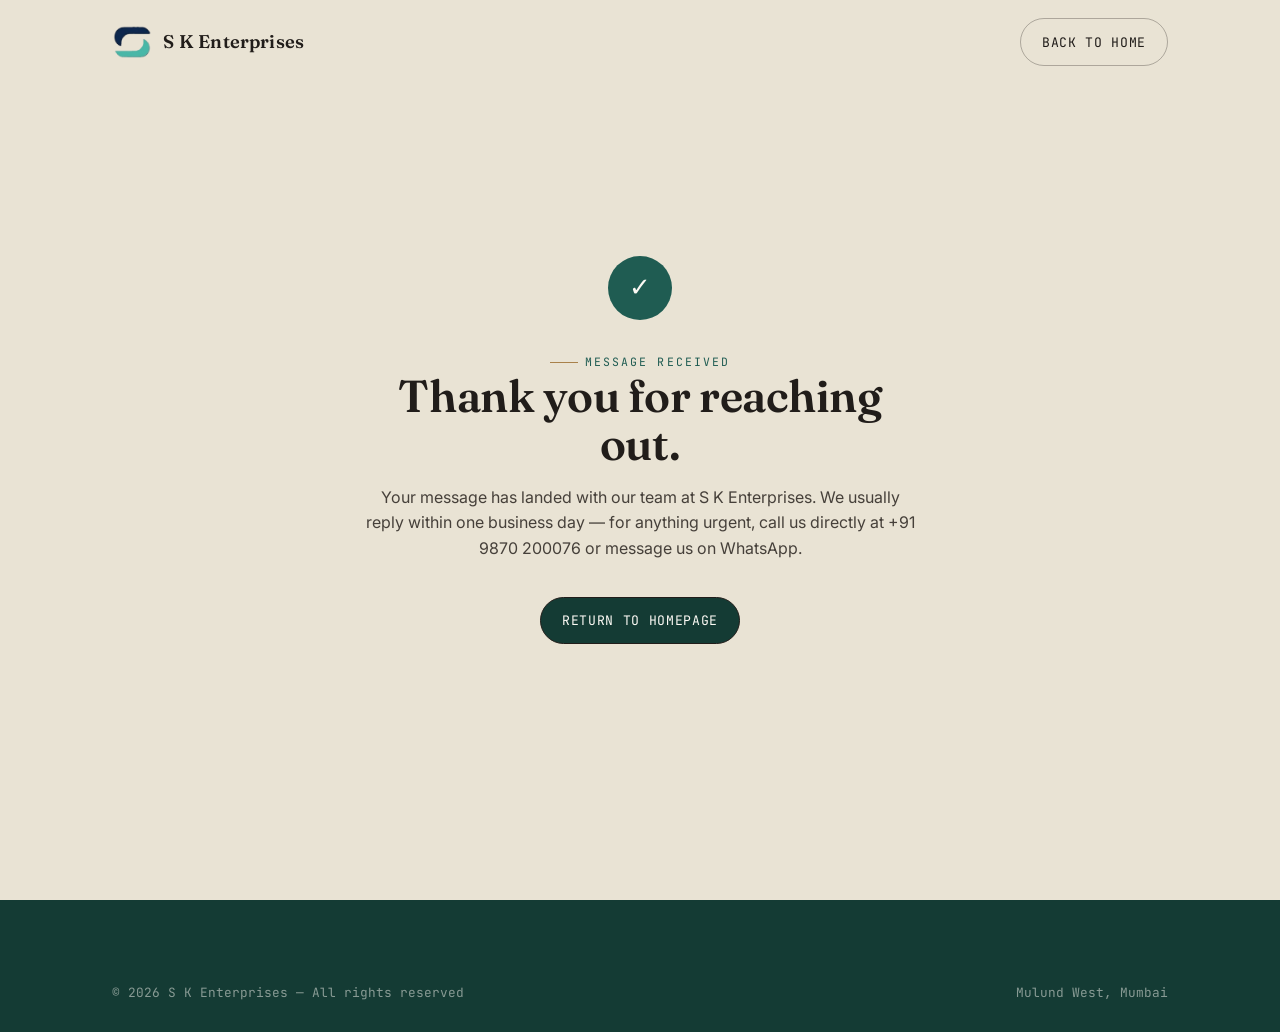
<file: thank-you.html>
<!DOCTYPE html>
<html lang="en">
<head>
  <meta charset="UTF-8">
  <meta name="viewport" content="width=device-width, initial-scale=1.0">
  <title>Thank You — S K Enterprises</title>
  <meta name="robots" content="noindex">

  <link rel="icon" type="image/png" href="assets/images/logo-96x81.png">

  <link rel="preconnect" href="https://fonts.googleapis.com">
  <link rel="preconnect" href="https://fonts.gstatic.com" crossorigin>
  <link href="https://fonts.googleapis.com/css2?family=Fraunces:ital,wght@0,400;0,500;0,600;1,500;1,600&family=Inter:wght@400;500;600&family=JetBrains+Mono:wght@400;500&display=swap" rel="stylesheet">

  <link rel="stylesheet" href="assets/css/main.css">
  <style>
    .thanks {
      min-height: 100vh;
      display: flex;
      align-items: center;
      justify-content: center;
      padding: 6rem var(--gutter);
    }
    .thanks-card {
      max-width: 560px;
      text-align: center;
    }
    .thanks-mark {
      width: 64px;
      height: 64px;
      border-radius: 50%;
      background: var(--teal);
      color: var(--paper);
      display: flex;
      align-items: center;
      justify-content: center;
      font-family: var(--font-mono);
      font-size: 1.6rem;
      margin: 0 auto 1.6rem;
    }
    .thanks h1 {
      font-size: clamp(2rem, 4vw, 2.8rem);
      margin-bottom: 1rem;
    }
    .thanks p {
      color: var(--ink-soft);
      margin-bottom: 2.2rem;
    }
  </style>
</head>
<body>
  <header class="site-header is-scrolled">
    <div class="container nav-inner">
      <a href="index.html" class="brand">
        <img src="assets/images/logo-96x81.png" alt="S K Enterprises logo">
        <span class="brand-name">S K Enterprises</span>
      </a>
      <div class="nav-cta">
        <a href="index.html" class="btn btn-ghost">Back to home</a>
      </div>
    </div>
  </header>

  <main class="thanks">
    <div class="thanks-card">
      <span class="thanks-mark">&#10003;</span>
      <span class="eyebrow" style="justify-content:center;">Message received</span>
      <h1>Thank you for reaching out.</h1>
      <p>Your message has landed with our team at S K Enterprises. We usually reply within one business day — for anything urgent, call us directly at +91 9870 200076 or message us on WhatsApp.</p>
      <a href="index.html" class="btn btn-primary">Return to homepage</a>
    </div>
  </main>

  <footer class="site-footer">
    <div class="container footer-bottom">
      <span>&copy; <span data-year>2026</span> S K Enterprises &mdash; All rights reserved</span>
      <span>Mulund West, Mumbai</span>
    </div>
  </footer>

  <script src="assets/js/main.js"></script>
</body>
</html>
</file>
<file: assets/css/main.css>
/* ==========================================================================
   S K Enterprises — Interior Turnkey Solutions
   Design system: warm espresso ink, plaster stone, brass + deep teal accents.
   Display: Fraunces (sparingly) · Body: Inter · Technical: JetBrains Mono
   Signature device: dimension-line / corner-bracket frames (drafting motif)
   ========================================================================== */

:root {
  --ink: #211d1a;
  --ink-soft: #46403a;
  --ink-faint: #7770666b;
  --stone: #e9e3d4;
  --stone-deep: #ddd4bd;
  --paper: #fbf9f4;
  --paper-dim: #f3efe4;
  --brass: #a9814a;
  --brass-light: #c9a877;
  --brass-text: #7a5a2e;
  --whatsapp: #2fa84f;
  --teal: #1f5c52;
  --teal-deep: #143b34;
  --line: rgba(33, 29, 26, 0.15);
  --line-strong: rgba(33, 29, 26, 0.3);
  --shadow: 0 30px 60px -20px rgba(33, 29, 26, 0.25);

  --font-display: "Fraunces", "Iowan Old Style", serif;
  --font-body: "Inter", -apple-system, BlinkMacSystemFont, sans-serif;
  --font-mono: "JetBrains Mono", ui-monospace, monospace;

  --container: 1600px;
  --gutter: clamp(1.25rem, 4vw, 3rem);
}

*,
*::before,
*::after {
  box-sizing: border-box;
}

html {
  scroll-behavior: smooth;
}

@media (prefers-reduced-motion: reduce) {
  html {
    scroll-behavior: auto;
  }
  *,
  *::before,
  *::after {
    animation-duration: 0.01ms !important;
    animation-iteration-count: 1 !important;
    transition-duration: 0.01ms !important;
    scroll-behavior: auto !important;
  }
}

body {
  margin: 0;
  background: var(--stone);
  color: var(--ink);
  font-family: var(--font-body);
  font-size: 16px;
  line-height: 1.6;
  -webkit-font-smoothing: antialiased;
}

img {
  max-width: 100%;
  display: block;
}

a {
  color: inherit;
  text-decoration: none;
}

ul {
  margin: 0;
  padding: 0;
  list-style: none;
}

h1,
h2,
h3,
h4 {
  margin: 0;
  font-family: var(--font-display);
  font-weight: 600;
  line-height: 1.08;
  letter-spacing: -0.01em;
}

p {
  margin: 0;
}

button {
  font-family: inherit;
  cursor: pointer;
}

:focus-visible {
  outline: 2px solid var(--teal);
  outline-offset: 3px;
}

.container {
  max-width: var(--container);
  margin: 0 auto;
  padding: 0 var(--gutter);
}

/* Desktop/tablet: use ~90% of the viewport instead of a fixed-width
   column, so the page doesn't leave large empty margins on wide screens.
   Mobile (below 641px) keeps the padding-based layout untouched. */
@media (min-width: 641px) {
  .container {
    width: 90%;
    max-width: var(--container);
    padding: 0;
  }
}

@media (min-width: 861px) {
  .container {
    width: 90%;
    max-width: 1600px;
    padding: 0 var(--gutter);
  }
}

/* ---------- eyebrow / mono labels ---------- */

.eyebrow {
  font-family: var(--font-mono);
  font-size: 0.72rem;
  letter-spacing: 0.18em;
  text-transform: uppercase;
  color: var(--teal);
  display: inline-flex;
  align-items: center;
  gap: 0.6em;
}

.eyebrow::before {
  content: "";
  width: 28px;
  height: 1px;
  background: var(--brass);
}

.mono {
  font-family: var(--font-mono);
}

/* ---------- dimension-line / corner-bracket frame (signature device) ---------- */

.spec-frame {
  position: relative;
  padding: 12px;
}

.spec-frame::before,
.spec-frame::after,
.spec-frame .bracket-tl,
.spec-frame .bracket-br {
  content: "";
  position: absolute;
  width: 26px;
  height: 26px;
  border: 1.5px solid var(--brass);
}

.spec-frame::before {
  top: 0;
  left: 0;
  border-right: none;
  border-bottom: none;
}

.spec-frame::after {
  bottom: 0;
  right: 0;
  border-left: none;
  border-top: none;
}

.spec-tag {
  position: absolute;
  bottom: 14px;
  left: 14px;
  background: var(--paper);
  color: var(--ink);
  font-family: var(--font-mono);
  font-size: 0.72rem;
  letter-spacing: 0.06em;
  padding: 0.45em 0.8em;
  border: 1px solid var(--line-strong);
}

.spec-frame__media {
  overflow: hidden;
}

.spec-frame__media img {
  width: 100%;
  height: 100%;
  object-fit: cover;
}

/* ---------- buttons ---------- */

.btn {
  display: inline-flex;
  align-items: center;
  gap: 0.6em;
  font-family: var(--font-mono);
  font-size: 0.82rem;
  letter-spacing: 0.05em;
  text-transform: uppercase;
  padding: 0.95em 1.6em;
  border: 1px solid var(--ink);
  border-radius: 999px;
  transition: background 0.25s ease, color 0.25s ease, border-color 0.25s ease, transform 0.2s ease;
  white-space: nowrap;
}

.btn-primary {
  background: var(--teal-deep);
  color: var(--paper);
}

.btn-primary:hover {
  background: var(--teal);
  border-color: var(--teal);
  transform: translateY(-2px);
}

.btn-ghost {
  background: transparent;
  color: var(--ink);
  border-color: var(--line-strong);
}

.btn-ghost:hover {
  border-color: var(--ink);
  background: var(--paper);
}

.btn-on-dark {
  border-color: rgba(251, 249, 244, 0.35);
  color: var(--paper);
}

.btn-on-dark:hover {
  background: var(--paper);
  color: var(--ink);
  border-color: var(--paper);
}

/* ==========================================================================
   Header / Nav
   ========================================================================== */

.site-header {
  position: fixed;
  top: 0;
  left: 0;
  right: 0;
  z-index: 100;
  background: rgba(233, 227, 212, 0.88);
  backdrop-filter: blur(10px);
  border-bottom: 1px solid transparent;
  transition: border-color 0.3s ease, background 0.3s ease;
}

.site-header.is-scrolled {
  border-bottom-color: var(--line);
  background: rgba(233, 227, 212, 0.97);
}

.nav-inner {
  display: flex;
  align-items: center;
  justify-content: space-between;
  height: 84px;
}

.brand {
  display: flex;
  align-items: center;
  gap: 0.7rem;
}

.brand img {
  height: 34px;
  width: auto;
}

.brand-name {
  font-family: var(--font-display);
  font-weight: 600;
  font-size: 1.15rem;
  letter-spacing: 0.01em;
}

.nav-links {
  display: flex;
  align-items: center;
  gap: 2.1rem;
}

.nav-links a {
  font-size: 0.92rem;
  color: var(--ink-soft);
  position: relative;
  padding: 0.3rem 0;
}

.nav-links a::after {
  content: "";
  position: absolute;
  left: 0;
  bottom: -2px;
  width: 0;
  height: 1.5px;
  background: var(--brass);
  transition: width 0.25s ease;
}

.nav-links a:hover {
  color: var(--ink);
}

.nav-links a:hover::after {
  width: 100%;
}

.nav-cta {
  display: flex;
  align-items: center;
  gap: 1.1rem;
}

.nav-toggle {
  display: none;
  flex-direction: column;
  gap: 5px;
  background: none;
  border: none;
  padding: 6px;
}

.nav-toggle span {
  width: 22px;
  height: 2px;
  background: var(--ink);
  transition: transform 0.25s ease, opacity 0.25s ease;
}

/* ==========================================================================
   Hero
   ========================================================================== */

.hero {
  padding: 168px 0 96px;
  position: relative;
  overflow: hidden;
}

.hero::before {
  content: "";
  position: absolute;
  inset: 0;
  background-image:
    linear-gradient(var(--line) 1px, transparent 1px),
    linear-gradient(90deg, var(--line) 1px, transparent 1px);
  background-size: 64px 64px;
  opacity: 0.5;
  mask-image: linear-gradient(to bottom, black, transparent 85%);
  pointer-events: none;
}

.hero-grid {
  position: relative;
  display: grid;
  grid-template-columns: 0.92fr 1.08fr;
  gap: clamp(1.5rem, 3.5vw, 3rem);
  align-items: center;
}

.hero-copy h1 {
  font-size: clamp(2.6rem, 4.6vw, 4.4rem);
  margin: 1.1rem 0 1.5rem;
}

.hero-copy h1 em {
  font-style: italic;
  color: var(--teal);
}

.hero-copy p {
  font-size: 1.08rem;
  color: var(--ink-soft);
  max-width: 46ch;
  margin-bottom: 2.2rem;
}

.hero-actions {
  display: flex;
  gap: 1rem;
  flex-wrap: wrap;
  margin-bottom: 3rem;
}

.hero-stats {
  display: grid;
  grid-template-columns: repeat(3, auto);
  gap: 2.2rem;
  border-top: 1px solid var(--line-strong);
  padding-top: 1.6rem;
  width: fit-content;
}

.stat-num {
  font-family: var(--font-mono);
  font-size: 1.7rem;
  color: var(--ink);
}

.stat-label {
  font-size: 0.76rem;
  color: var(--ink-faint);
  text-transform: uppercase;
  letter-spacing: 0.06em;
  margin-top: 0.3rem;
}

.hero-media {
  position: relative;
}

.hero-media .spec-frame {
  aspect-ratio: 3 / 4;
}

.hero-media .spec-frame__media {
  height: 100%;
}

/* ==========================================================================
   Marquee strip
   ========================================================================== */

.strip {
  border-top: 1px solid var(--line-strong);
  border-bottom: 1px solid var(--line-strong);
  background: var(--teal-deep);
  color: var(--paper);
  overflow: hidden;
  white-space: nowrap;
}

.strip-track {
  display: inline-flex;
  animation: marquee 32s linear infinite;
}

.strip-track span {
  font-family: var(--font-mono);
  font-size: 0.85rem;
  letter-spacing: 0.08em;
  text-transform: uppercase;
  padding: 1.1rem 2.2rem;
  display: inline-flex;
  align-items: center;
  gap: 0.9rem;
}

.strip-track span::before {
  content: "◆";
  color: var(--brass);
  font-size: 0.6rem;
}

@keyframes marquee {
  from {
    transform: translateX(0);
  }
  to {
    transform: translateX(-50%);
  }
}

/* ==========================================================================
   Section scaffolding
   ========================================================================== */

section {
  padding: clamp(4rem, 8vw, 7rem) 0;
}

.section-head {
  display: grid;
  grid-template-columns: 1fr auto;
  align-items: end;
  gap: 2rem;
  margin-bottom: 3.2rem;
}

.section-head h2 {
  font-size: clamp(2rem, 3.4vw, 2.9rem);
  margin-top: 0.9rem;
}

.section-head p {
  color: var(--ink-soft);
  max-width: 42ch;
  justify-self: end;
  text-align: right;
}

.reveal {
  opacity: 0;
  transform: translateY(22px);
  transition: opacity 0.7s ease, transform 0.7s ease;
}

.reveal.is-visible {
  opacity: 1;
  transform: translateY(0);
}

/* ==========================================================================
   About
   ========================================================================== */

.about {
  background: var(--paper);
}

.about-grid {
  display: grid;
  grid-template-columns: 0.85fr 1.15fr;
  gap: clamp(1.75rem, 4vw, 3.5rem);
  align-items: stretch;
}

.about-media .spec-frame {
  height: 100%;
}

.about-media .spec-frame__media {
  height: 100%;
}

.about-body {
  display: flex;
  flex-direction: column;
  justify-content: center;
}

.about-body p {
  color: var(--ink-soft);
  margin-bottom: 1.2rem;
  font-size: 1.02rem;
}

.about-body p:first-of-type {
  font-family: var(--font-display);
  font-size: 1.35rem;
  color: var(--ink);
  line-height: 1.45;
}

.founder-line {
  display: flex;
  align-items: center;
  gap: 1rem;
  margin-top: 1.4rem;
  padding-top: 1.6rem;
  border-top: 1px solid var(--line);
}

.founder-mark {
  width: 46px;
  height: 46px;
  border-radius: 50%;
  background: var(--teal);
  color: var(--paper);
  display: flex;
  align-items: center;
  justify-content: center;
  font-family: var(--font-display);
  font-size: 1.05rem;
  flex-shrink: 0;
}

.founder-line strong {
  display: block;
  font-size: 0.95rem;
}

.founder-line span {
  font-size: 0.8rem;
  color: var(--ink-faint);
  font-family: var(--font-mono);
}

.sector-list {
  margin: clamp(2.5rem, 5vw, 4rem) 0 0;
  display: grid;
  grid-template-columns: repeat(3, 1fr);
  gap: 1px;
  background: var(--line-strong);
  border: 1px solid var(--line-strong);
}

.sector-list li {
  background: var(--paper);
  display: flex;
  flex-direction: column;
  gap: 0.9rem;
  padding: 1.9rem 1.7rem;
}

.sector-list .mono {
  font-size: 0.75rem;
  color: var(--brass-text);
  flex-shrink: 0;
}

.sector-list strong {
  display: block;
  font-size: 1rem;
}

.sector-list span {
  font-size: 0.9rem;
  color: var(--ink-soft);
}

/* ==========================================================================
   Mission & Vision
   ========================================================================== */

.mission {
  background: var(--stone);
  padding-top: 0;
}

.mission-grid {
  display: grid;
  grid-template-columns: 0.85fr 1.15fr;
  gap: clamp(1.75rem, 4vw, 3.5rem);
  align-items: start;
  border-top: 1px solid var(--line);
  padding-top: clamp(3rem, 6vw, 5rem);
}

.mission-grid h2 {
  font-size: clamp(1.9rem, 3vw, 2.5rem);
  margin: 0.8rem 0 1rem;
}

.mission-grid > div:first-child p {
  color: var(--ink-soft);
  max-width: 32ch;
}

.mission-cards {
  display: flex;
  flex-direction: column;
  gap: 1px;
  background: var(--line-strong);
  border: 1px solid var(--line-strong);
}

.mission-card {
  background: var(--paper);
  padding: 1.9rem clamp(1.5rem, 3vw, 2.4rem);
}

.mission-card h3 {
  font-family: var(--font-body);
  font-weight: 600;
  font-size: 1rem;
  color: var(--teal);
  text-transform: uppercase;
  letter-spacing: 0.04em;
  margin-bottom: 0.7rem;
}

.mission-card p {
  color: var(--ink-soft);
  font-size: 0.96rem;
}

/* ==========================================================================
   Goals
   ========================================================================== */

#goals {
  background: var(--paper);
}

.goals-grid {
  display: grid;
  grid-template-columns: repeat(3, 1fr);
  gap: 1px;
  background: var(--line-strong);
  border: 1px solid var(--line-strong);
}

.goal-card {
  background: var(--paper);
  padding: 2.1rem 1.9rem;
}

.goal-num {
  font-size: 0.75rem;
  color: var(--brass-text);
  display: block;
  margin-bottom: 1.2rem;
}

.goal-card h3 {
  font-family: var(--font-body);
  font-weight: 600;
  font-size: 1.05rem;
  margin-bottom: 0.7rem;
  line-height: 1.3;
}

.goal-card p {
  color: var(--ink-soft);
  font-size: 0.92rem;
}

/* ==========================================================================
   Services
   ========================================================================== */

.services-track-wrap {
  overflow: hidden;
}

.services-track {
  display: flex;
  gap: 1.1rem;
  overflow-x: auto;
  scroll-snap-type: x mandatory;
  padding-bottom: 0.6rem;
  scrollbar-width: none;
}

.services-track::-webkit-scrollbar {
  display: none;
}

.service-card {
  scroll-snap-align: start;
  flex: 0 0 min(320px, 78vw);
  background: var(--paper);
  border: 1px solid var(--line);
  padding: 0 0 1.9rem;
  display: flex;
  flex-direction: column;
  gap: 1.1rem;
  transition: background 0.25s ease;
}

.service-card:hover {
  background: var(--paper-dim);
}

.service-media {
  aspect-ratio: 4 / 3;
  overflow: hidden;
  background: var(--stone-deep);
}

.service-media img {
  width: 100%;
  height: 100%;
  object-fit: cover;
  transition: transform 0.5s ease;
}

.service-card:hover .service-media img {
  transform: scale(1.06);
}

.service-body {
  padding: 0 1.7rem;
  display: flex;
  flex-direction: column;
  gap: 0.6rem;
}

.service-index {
  font-family: var(--font-mono);
  font-size: 0.75rem;
  color: var(--brass-text);
}

.service-card h3 {
  font-size: 1.2rem;
  font-weight: 600;
  font-family: var(--font-body);
}

.service-card p {
  color: var(--ink-soft);
  font-size: 0.94rem;
}

.services-controls {
  display: flex;
  gap: 0.7rem;
  margin-top: 1.8rem;
}

.services-controls button {
  width: 40px;
  height: 40px;
  border-radius: 50%;
  border: 1px solid var(--line-strong);
  background: transparent;
  display: flex;
  align-items: center;
  justify-content: center;
  transition: all 0.2s ease;
}

.services-controls button:hover {
  background: var(--teal-deep);
  border-color: var(--teal-deep);
  color: var(--paper);
}

/* ==========================================================================
   Projects
   ========================================================================== */

.projects {
  background: var(--paper);
}

.project-card-grid {
  display: grid;
  grid-template-columns: repeat(3, 1fr);
  gap: 1.4rem;
}

.project-card {
  background: var(--paper);
  border: 1px solid var(--line);
  cursor: pointer;
  padding: 0;
  display: block;
  width: 100%;
  text-align: left;
  transition: border-color 0.25s ease;
}

.project-card:hover {
  border-color: var(--line-strong);
}

.project-card__media {
  position: relative;
  aspect-ratio: 4 / 5;
  overflow: hidden;
  background: var(--stone-deep);
}

.project-card__slides {
  position: relative;
  width: 100%;
  height: 100%;
}

.project-card__slide {
  position: absolute;
  inset: 0;
  width: 100%;
  height: 100%;
  object-fit: cover;
  opacity: 0;
  transition: opacity 0.7s ease;
}

.project-card__slide.is-active {
  opacity: 1;
}

.project-card:hover .project-card__slide.is-active {
  transform: scale(1.04);
  transition: opacity 0.7s ease, transform 6s ease;
}

.project-card__dots {
  position: absolute;
  left: 0;
  right: 0;
  bottom: 0.85rem;
  display: flex;
  justify-content: center;
  gap: 0.4rem;
  z-index: 2;
}

.project-card__dots .dot {
  width: 5px;
  height: 5px;
  border-radius: 50%;
  background: rgba(251, 249, 244, 0.5);
  transition: background 0.25s ease, transform 0.25s ease;
}

.project-card__dots .dot.is-active {
  background: var(--paper);
  transform: scale(1.4);
}

.project-card__media::after {
  content: "";
  position: absolute;
  inset: 0;
  background: rgba(33, 29, 26, 0.14);
  opacity: 0;
  transition: opacity 0.25s ease;
  z-index: 1;
}

.project-card:hover .project-card__media::after {
  opacity: 1;
}

.project-card__info {
  padding: 1.2rem 1.3rem 1.4rem;
}

.project-card__info h3 {
  font-family: var(--font-body);
  font-weight: 600;
  font-size: 1.02rem;
  margin-bottom: 0.35rem;
}

.project-card__meta {
  font-family: var(--font-mono);
  font-size: 0.76rem;
  color: var(--ink-faint);
}

.project-expand {
  position: absolute;
  top: 50%;
  left: 50%;
  width: 46px;
  height: 46px;
  transform: translate(-50%, -50%) scale(0.8);
  border-radius: 50%;
  background: var(--paper);
  color: var(--ink);
  display: flex;
  align-items: center;
  justify-content: center;
  opacity: 0;
  transition: opacity 0.25s ease, transform 0.25s ease;
  pointer-events: none;
  z-index: 2;
}

.project-card:hover .project-expand {
  opacity: 1;
  transform: translate(-50%, -50%) scale(1);
}

.ongoing {
  background: var(--stone);
}

.ongoing-list {
  display: grid;
  grid-template-columns: repeat(5, 1fr);
  gap: 1px;
  background: var(--line-strong);
  border: 1px solid var(--line-strong);
}

.ongoing-list li {
  background: var(--paper);
  display: flex;
  flex-direction: column;
  gap: 0.5rem;
  padding: 1.6rem 1.4rem;
}

.ongoing-area {
  font-size: 0.72rem;
  color: var(--brass-text);
}

.ongoing-list strong {
  font-size: 0.98rem;
  font-weight: 600;
}

.ongoing-loc {
  font-size: 0.85rem;
  color: var(--ink-faint);
}

/* ==========================================================================
   Project lightbox
   ========================================================================== */

.lightbox {
  position: fixed;
  inset: 0;
  z-index: 1000;
  display: flex;
  align-items: center;
  justify-content: center;
  background: rgba(20, 18, 15, 0.94);
  opacity: 0;
  visibility: hidden;
  transition: opacity 0.3s ease;
  padding: clamp(1rem, 4vw, 3rem);
}

.lightbox.is-open {
  opacity: 1;
  visibility: visible;
}

.lightbox-figure {
  position: relative;
  max-width: min(1100px, 92vw);
  max-height: 88vh;
  display: flex;
  flex-direction: column;
  align-items: center;
  gap: 1rem;
}

.lightbox-figure img {
  max-width: 100%;
  max-height: 76vh;
  width: auto;
  height: auto;
  object-fit: contain;
  background: var(--ink);
  transform: scale(0.97);
  opacity: 0;
  transition: opacity 0.3s ease, transform 0.3s ease;
}

.lightbox.is-open .lightbox-figure img {
  opacity: 1;
  transform: scale(1);
}

.lightbox-caption {
  font-family: var(--font-mono);
  font-size: 0.8rem;
  letter-spacing: 0.05em;
  color: rgba(251, 249, 244, 0.75);
  text-align: center;
}

.lightbox-close,
.lightbox-prev,
.lightbox-next {
  position: absolute;
  width: 46px;
  height: 46px;
  border-radius: 50%;
  border: 1px solid rgba(251, 249, 244, 0.3);
  background: rgba(251, 249, 244, 0.06);
  color: var(--paper);
  display: flex;
  align-items: center;
  justify-content: center;
  transition: background 0.2s ease, border-color 0.2s ease;
}

.lightbox-close:hover,
.lightbox-prev:hover,
.lightbox-next:hover {
  background: var(--paper);
  color: var(--ink);
  border-color: var(--paper);
}

.lightbox-close {
  top: clamp(0.5rem, 2vw, 1.2rem);
  right: clamp(0.5rem, 2vw, 1.2rem);
}

.lightbox-prev {
  left: clamp(0.25rem, 1.5vw, 0.5rem);
  top: 50%;
  transform: translateY(-50%);
}

.lightbox-next {
  right: clamp(0.25rem, 1.5vw, 0.5rem);
  top: 50%;
  transform: translateY(-50%);
}

@media (max-width: 640px) {
  .lightbox-prev,
  .lightbox-next {
    width: 40px;
    height: 40px;
  }
  .lightbox-close {
    width: 38px;
    height: 38px;
  }
}

/* ==========================================================================
   Why us
   ========================================================================== */

.why {
  background: var(--teal-deep);
  color: var(--paper);
}

.why .eyebrow {
  color: var(--brass-light);
}

.why .eyebrow::before {
  background: var(--brass-light);
}

.why .section-head h2,
.why .section-head p {
  color: var(--paper);
}

.why .section-head p {
  color: rgba(251, 249, 244, 0.65);
}

.why-grid {
  display: grid;
  grid-template-columns: repeat(3, 1fr);
  gap: 2px;
  background: rgba(251, 249, 244, 0.14);
  border: 1px solid rgba(251, 249, 244, 0.14);
}

.why-card {
  background: var(--teal-deep);
  padding: 2.2rem 1.9rem;
}

.why-num {
  font-family: var(--font-mono);
  font-size: 0.78rem;
  color: var(--brass-light);
  margin-bottom: 1.4rem;
  display: block;
}

.why-card h3 {
  font-family: var(--font-body);
  font-size: 1.08rem;
  margin-bottom: 0.7rem;
}

.why-card p {
  color: rgba(251, 249, 244, 0.68);
  font-size: 0.92rem;
}

/* ==========================================================================
   Team
   ========================================================================== */

.team-grid {
  display: grid;
  grid-template-columns: repeat(4, 1fr);
  gap: 1.4rem;
}

.team-card {
  background: var(--paper);
  border: 1px solid var(--line);
  padding: 2rem 1.6rem;
  text-align: left;
}

.team-avatar {
  width: 58px;
  height: 58px;
  border-radius: 50%;
  background: var(--teal);
  color: var(--paper);
  display: flex;
  align-items: center;
  justify-content: center;
  font-family: var(--font-display);
  font-size: 1.2rem;
  margin-bottom: 1.4rem;
  overflow: hidden;
}

.team-avatar--photo {
  background: var(--stone-deep);
}

.team-avatar--photo img {
  width: 100%;
  height: 100%;
  object-fit: cover;
}

.team-card:last-child .team-avatar {
  background: var(--ink-soft);
}

.team-card h3 {
  font-family: var(--font-body);
  font-size: 1.02rem;
  margin-bottom: 0.2rem;
}

.team-role {
  font-family: var(--font-mono);
  font-size: 0.72rem;
  text-transform: uppercase;
  letter-spacing: 0.05em;
  color: var(--brass-text);
  margin-bottom: 1rem;
  display: block;
}

.team-card p {
  color: var(--ink-soft);
  font-size: 0.9rem;
}

/* ---------- featured director card ---------- */

.team-featured {
  display: grid;
  grid-template-columns: 0.55fr 1.45fr;
  gap: clamp(1.75rem, 4vw, 3rem);
  align-items: center;
  background: var(--paper);
  border: 1px solid var(--line);
  padding: clamp(1.5rem, 3vw, 2.4rem);
  margin-bottom: 1.6rem;
}

.team-featured__media {
  aspect-ratio: 1 / 1;
  overflow: hidden;
  border-radius: 50%;
  max-width: 260px;
}

.team-featured__media img {
  width: 100%;
  height: 100%;
  object-fit: cover;
}

.team-featured__body .team-role {
  margin-bottom: 0.3rem;
}

.team-featured__body h3 {
  font-family: var(--font-display);
  font-size: clamp(1.5rem, 2.4vw, 1.9rem);
  font-weight: 600;
  margin-bottom: 1rem;
}

.team-featured__body p {
  color: var(--ink-soft);
  font-size: 0.96rem;
  margin-bottom: 0.9rem;
}

.team-featured__body p:last-child {
  margin-bottom: 0;
}

/* ==========================================================================
   Testimonials
   ========================================================================== */

.testimonials {
  background: var(--stone-deep);
}

.testi-track-wrap {
  overflow: hidden;
}

.testi-track {
  display: flex;
  gap: 1.4rem;
  overflow-x: auto;
  scroll-snap-type: x mandatory;
  padding-bottom: 0.6rem;
  scrollbar-width: none;
}

.testi-track::-webkit-scrollbar {
  display: none;
}

.testi-card {
  scroll-snap-align: start;
  flex: 0 0 min(420px, 86vw);
  background: var(--paper);
  border: 1px solid var(--line);
  padding: 2rem;
  display: flex;
  flex-direction: column;
  justify-content: space-between;
  gap: 1.6rem;
}

.testi-quote {
  font-family: var(--font-display);
  font-size: 1.12rem;
  line-height: 1.5;
  color: var(--ink);
}

.testi-who {
  display: flex;
  align-items: center;
  gap: 0.8rem;
}

.testi-mark {
  width: 38px;
  height: 38px;
  border-radius: 50%;
  background: var(--teal-deep);
  color: var(--paper);
  display: flex;
  align-items: center;
  justify-content: center;
  font-family: var(--font-mono);
  font-size: 0.8rem;
  flex-shrink: 0;
}

.testi-who strong {
  display: block;
  font-size: 0.9rem;
}

.testi-controls {
  display: flex;
  gap: 0.7rem;
  margin-top: 1.8rem;
}

.testi-controls button {
  width: 40px;
  height: 40px;
  border-radius: 50%;
  border: 1px solid var(--line-strong);
  background: transparent;
  display: flex;
  align-items: center;
  justify-content: center;
  transition: all 0.2s ease;
}

.testi-controls button:hover {
  background: var(--teal-deep);
  border-color: var(--teal-deep);
  color: var(--paper);
}

/* ==========================================================================
   Contact
   ========================================================================== */

.contact {
  background: var(--paper);
}

.contact-grid {
  display: grid;
  grid-template-columns: 1fr 1fr;
  gap: clamp(2rem, 5vw, 4.5rem);
}

.contact-info h2 {
  font-size: clamp(1.9rem, 3vw, 2.5rem);
  margin: 1rem 0 1.6rem;
}

.contact-info > p {
  color: var(--ink-soft);
  max-width: 40ch;
  margin-bottom: 2.4rem;
}

.info-list {
  display: flex;
  flex-direction: column;
  gap: 1.4rem;
  margin-bottom: 2.4rem;
}

.info-row {
  display: flex;
  gap: 1rem;
  align-items: flex-start;
  padding-bottom: 1.4rem;
  border-bottom: 1px solid var(--line);
}

.info-row:last-child {
  border-bottom: none;
  padding-bottom: 0;
}

.info-icon {
  width: 40px;
  height: 40px;
  border: 1px solid var(--line-strong);
  border-radius: 50%;
  display: flex;
  align-items: center;
  justify-content: center;
  flex-shrink: 0;
  color: var(--teal);
  transition: background 0.2s ease, color 0.2s ease, border-color 0.2s ease, transform 0.2s ease;
}

a.info-icon {
  cursor: pointer;
}

a.info-icon:hover {
  transform: translateY(-2px);
  color: var(--paper);
}

.info-icon--call {
  color: var(--teal);
}

a.info-icon--call:hover {
  background: var(--teal);
  border-color: var(--teal);
}

.info-icon--whatsapp {
  color: var(--whatsapp);
}

a.info-icon--whatsapp:hover {
  background: var(--whatsapp);
  border-color: var(--whatsapp);
}

.info-icon--email {
  color: var(--brass-text);
}

a.info-icon--email:hover {
  background: var(--brass-text);
  border-color: var(--brass-text);
}

.info-icon--address {
  color: var(--ink-soft);
}

a.info-icon--address:hover {
  background: var(--ink-soft);
  border-color: var(--ink-soft);
}

.info-icon--hours {
  color: var(--ink-faint);
}

.info-label {
  font-family: var(--font-mono);
  font-size: 0.72rem;
  text-transform: uppercase;
  letter-spacing: 0.05em;
  color: var(--ink-faint);
  margin-bottom: 0.25rem;
}

.info-value {
  font-size: 0.98rem;
}

.social-row {
  display: flex;
  gap: 0.7rem;
}

.social-row a {
  width: 40px;
  height: 40px;
  border: 1px solid var(--line-strong);
  border-radius: 50%;
  display: flex;
  align-items: center;
  justify-content: center;
  transition: all 0.2s ease;
}

.social-row a:hover {
  background: var(--teal-deep);
  border-color: var(--teal-deep);
  color: var(--paper);
}

.contact-form {
  background: var(--stone);
  border: 1px solid var(--line-strong);
  padding: clamp(1.6rem, 3vw, 2.6rem);
}

.form-row {
  margin-bottom: 1.15rem;
}

.form-row label {
  display: block;
  font-family: var(--font-mono);
  font-size: 0.72rem;
  text-transform: uppercase;
  letter-spacing: 0.05em;
  color: var(--ink-soft);
  margin-bottom: 0.5rem;
}

.form-row input,
.form-row textarea {
  width: 100%;
  border: none;
  border-bottom: 1px solid var(--line-strong);
  background: transparent;
  padding: 0.7em 0.1em;
  font-family: var(--font-body);
  font-size: 0.98rem;
  color: var(--ink);
  transition: border-color 0.2s ease;
}

.form-row input:focus,
.form-row textarea:focus {
  border-color: var(--teal);
}

.form-row textarea {
  resize: vertical;
  min-height: 96px;
}

.form-foot {
  display: flex;
  align-items: center;
  justify-content: space-between;
  margin-top: 1.6rem;
}

.form-note {
  font-size: 0.78rem;
  color: var(--ink-faint);
}

.map-embed {
  margin-top: 2.4rem;
  border: 1px solid var(--line-strong);
  filter: grayscale(0.35) contrast(1.05);
}

.map-embed iframe {
  width: 100%;
  height: 260px;
  border: 0;
  display: block;
}

/* ==========================================================================
   Footer
   ========================================================================== */

.site-footer {
  background: var(--teal-deep);
  color: rgba(251, 249, 244, 0.75);
  padding: 3.6rem 0 1.8rem;
}

.footer-top {
  display: grid;
  grid-template-columns: 1.4fr 1fr 1fr;
  gap: 2.5rem;
  padding-bottom: 2.6rem;
  border-bottom: 1px solid rgba(251, 249, 244, 0.14);
}

.footer-brand {
  display: flex;
  align-items: center;
  gap: 0.7rem;
  margin-bottom: 1.1rem;
}

.footer-brand img {
  height: 30px;
}

.footer-brand span {
  font-family: var(--font-display);
  color: var(--paper);
  font-size: 1.05rem;
}

.footer-top p {
  max-width: 34ch;
  font-size: 0.92rem;
}

.footer-col h4 {
  font-family: var(--font-mono);
  font-size: 0.72rem;
  text-transform: uppercase;
  letter-spacing: 0.06em;
  color: var(--brass-light);
  margin-bottom: 1.1rem;
}

.footer-col ul {
  display: flex;
  flex-direction: column;
  gap: 0.75rem;
}

.footer-col a {
  font-size: 0.92rem;
  transition: color 0.2s ease;
}

.footer-col a:hover {
  color: var(--paper);
}

.footer-bottom {
  display: flex;
  justify-content: space-between;
  align-items: center;
  padding-top: 1.6rem;
  font-size: 0.8rem;
  font-family: var(--font-mono);
  color: rgba(251, 249, 244, 0.5);
  flex-wrap: wrap;
  gap: 0.8rem;
}

/* ==========================================================================
   Responsive
   ========================================================================== */

@media (max-width: 1080px) {
  .hero-grid {
    grid-template-columns: 1fr;
  }

  .hero-media {
    order: -1;
    max-width: 480px;
  }

  .about-grid {
    grid-template-columns: 1fr;
  }

  .about-media .spec-frame {
    aspect-ratio: 4 / 3;
  }

  .sector-list {
    grid-template-columns: 1fr;
  }

  .mission-grid {
    grid-template-columns: 1fr;
  }

  .goals-grid {
    grid-template-columns: 1fr;
  }

  .ongoing-list {
    grid-template-columns: repeat(3, 1fr);
  }

  .why-grid {
    grid-template-columns: repeat(2, 1fr);
  }

  .team-grid {
    grid-template-columns: repeat(2, 1fr);
    gap: 1.1rem;
  }

  .team-featured {
    grid-template-columns: 1fr;
    text-align: center;
  }

  .team-featured__media {
    margin: 0 auto;
  }

  .project-card-grid {
    grid-template-columns: repeat(2, 1fr);
  }

  .contact-grid {
    grid-template-columns: 1fr;
  }
}

@media (max-width: 860px) {
  .nav-links {
    position: fixed;
    top: 84px;
    left: 0;
    right: 0;
    background: var(--paper);
    flex-direction: column;
    align-items: flex-start;
    gap: 0;
    padding: 0.5rem var(--gutter) 1.5rem;
    border-bottom: 1px solid var(--line);
    transform: translateY(-8px);
    opacity: 0;
    pointer-events: none;
    transition: opacity 0.25s ease, transform 0.25s ease;
  }

  .nav-links.is-open {
    opacity: 1;
    transform: translateY(0);
    pointer-events: auto;
  }

  .nav-links a {
    padding: 0.85rem 0;
    width: 100%;
    border-bottom: 1px solid var(--line);
  }

  .nav-toggle {
    display: flex;
  }

  .nav-cta .btn-ghost {
    display: none;
  }

  .section-head {
    grid-template-columns: 1fr;
  }

  .section-head p {
    justify-self: start;
    text-align: left;
  }

  .why-grid {
    grid-template-columns: 1fr;
  }

  .ongoing-list {
    grid-template-columns: repeat(2, 1fr);
  }

  .team-grid {
    grid-template-columns: 1fr;
  }

  .project-card-grid {
    grid-template-columns: repeat(2, 1fr);
  }

  .footer-top {
    grid-template-columns: 1fr;
    gap: 2rem;
  }
}

@media (max-width: 560px) {
  .hero {
    padding-top: 132px;
  }

  .hero-stats {
    grid-template-columns: repeat(3, auto);
    gap: 1.2rem;
  }

  .stat-num {
    font-size: 1.3rem;
  }

  .project-card-grid {
    grid-template-columns: 1fr;
  }

  .footer-bottom {
    flex-direction: column;
    align-items: flex-start;
  }
}
</file>
